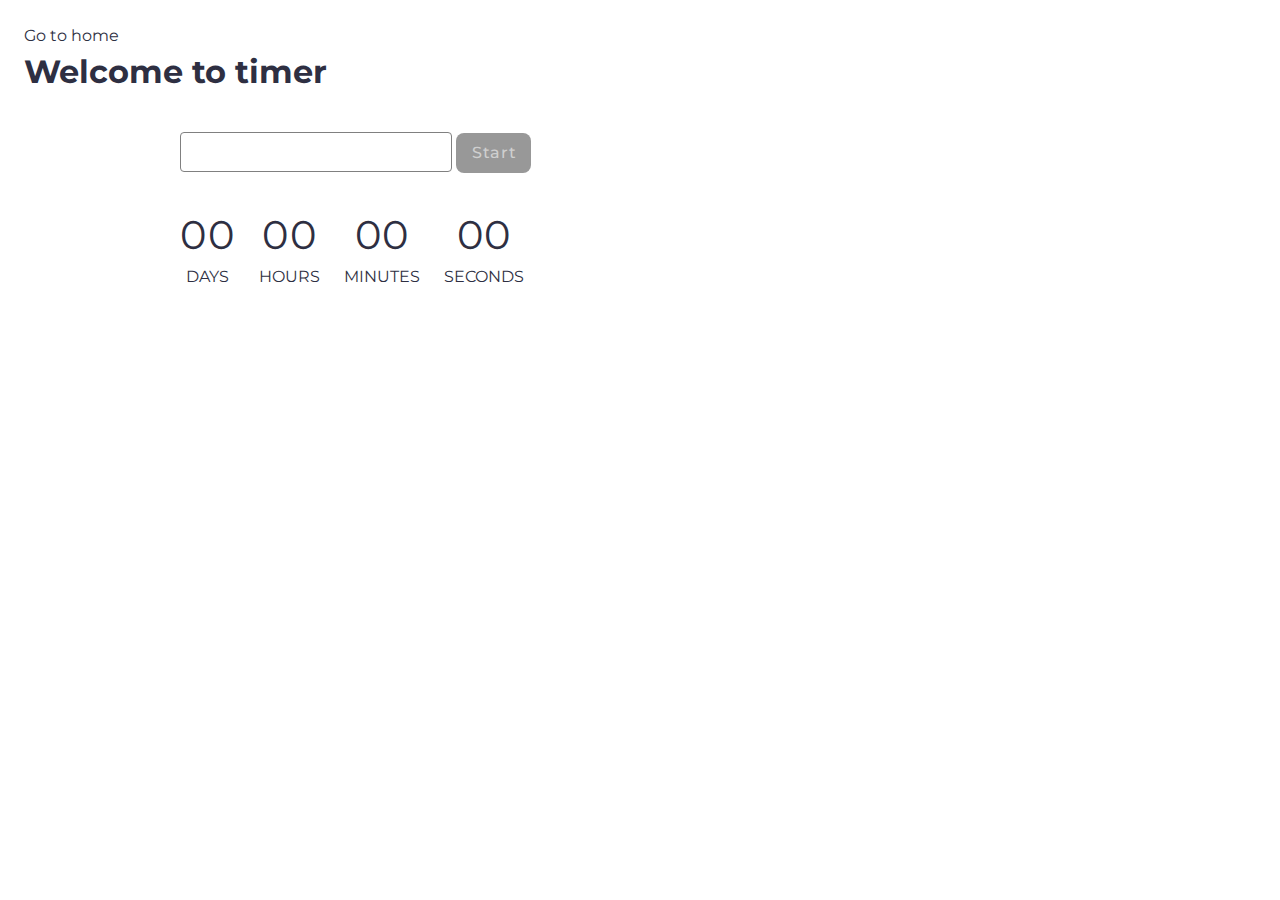
<file: src/1-timer.html>
<!DOCTYPE html>
<html lang="en">
  <head>
    <meta charset="UTF-8" />
    <meta http-equiv="X-UA-Compatible" content="IE=edge" />
    <meta name="viewport" content="width=device-width, initial-scale=1.0" />
    <title>goit-js-hw-10-timer</title>
    <link rel="preconnect" href="https://fonts.googleapis.com">
    <link rel="preconnect" href="https://fonts.gstatic.com" crossorigin>
    <link href="https://fonts.googleapis.com/css2?family=Montserrat:ital,wght@0,400;0,500;0,600;0,700;1,700&display=swap"
      rel="stylesheet">
    <link rel="stylesheet" href="https://cdnjs.cloudflare.com/ajax/libs/modern-normalize/2.0.0/modern-normalize.min.css" />
    <link rel="stylesheet" href="./css/styles.css">
    <link rel="stylesheet" href="./css/timer.css">
  </head>
  <body>
    <section>
      <a href="./index.html">Go to home</a>
      <h1>Welcome to timer</h1>
    </section>
    <section class="content">
      <input type="text" id="datetime-picker" />
      <button type="button" disabled data-start>Start</button>

      <div class="timer">
        <div class="field">
          <span class="value" data-days>00</span>
          <span class="label">Days</span>
        </div>
        <div class="field">
          <span class="value" data-hours>00</span>
          <span class="label">Hours</span>
        </div>
        <div class="field">
          <span class="value" data-minutes>00</span>
          <span class="label">Minutes</span>
        </div>
        <div class="field">
          <span class="value" data-seconds>00</span>
          <span class="label">Seconds</span>
        </div>
      </div>

    </section>
    <script type="module" src="./js/1-timer.js"></script>
  </body>
</html>
</file>
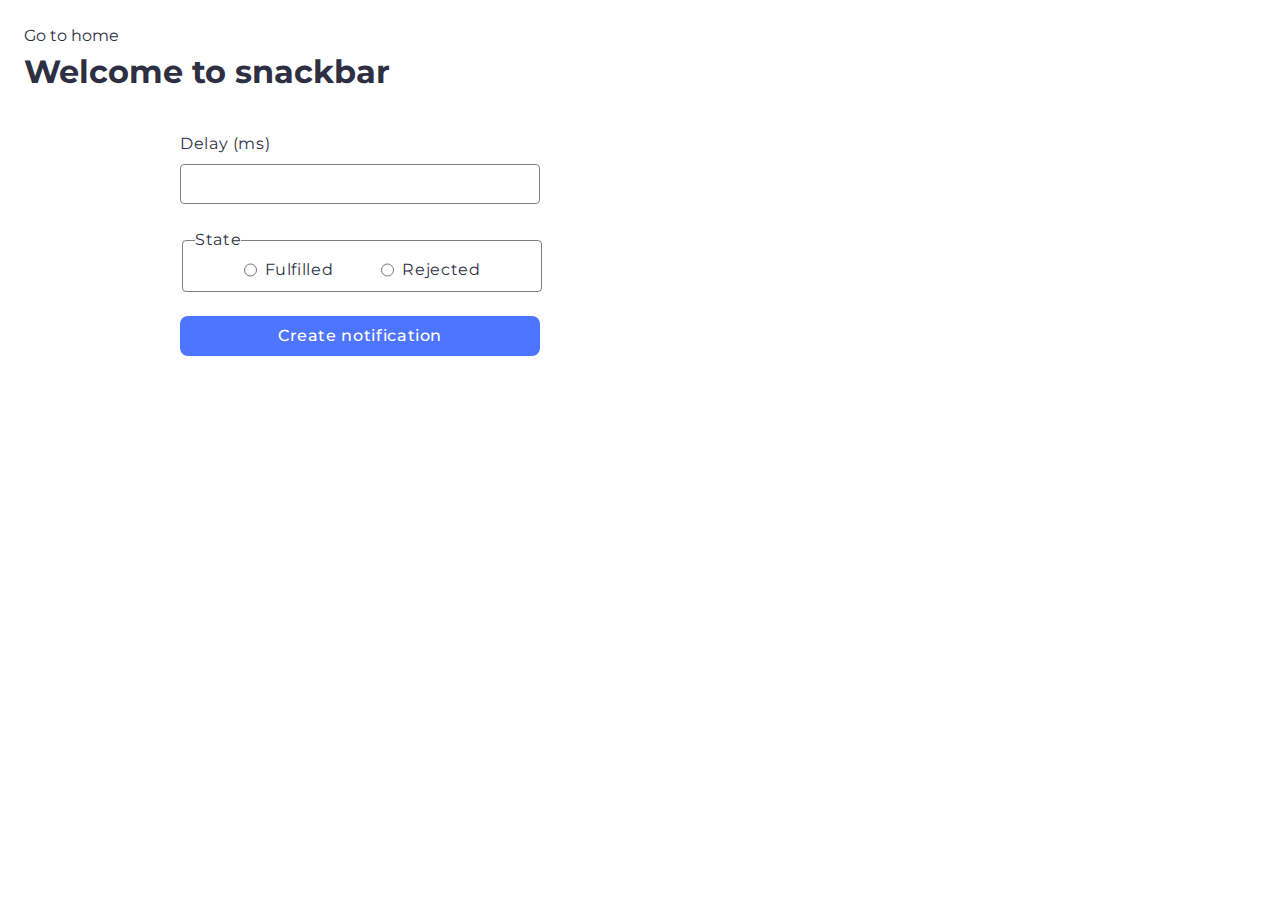
<file: src/2-snackbar.html>
<!DOCTYPE html>
<html lang="en">
  <head>
    <meta charset="UTF-8" />
    <meta http-equiv="X-UA-Compatible" content="IE=edge" />
    <meta name="viewport" content="width=device-width, initial-scale=1.0" />
    <title>goit-js-hw-10-snackbar</title>
    <link rel="preconnect" href="https://fonts.googleapis.com">
    <link rel="preconnect" href="https://fonts.gstatic.com" crossorigin>
    <link href="https://fonts.googleapis.com/css2?family=Montserrat:ital,wght@0,400;0,500;0,600;0,700;1,700&display=swap"
      rel="stylesheet">
    <link rel="stylesheet" href="https://cdnjs.cloudflare.com/ajax/libs/modern-normalize/2.0.0/modern-normalize.min.css" />
    <link rel="stylesheet" href="./css/styles.css">
    <link rel="stylesheet" href="./css/snackbar.css">
  </head>
  <body>
    <section>
      <a href="./index.html">Go to home</a>
      <h1>Welcome to snackbar</h1>
    </section>
    <section class="content">
      <form class="form">
        <label>
          Delay (ms)
          <input type="number" name="delay" required />
        </label>
      
        <fieldset>
          <legend>State</legend>
          <label>
            <input type="radio" name="state" value="fulfilled" required />
            Fulfilled
          </label>
          <label>
            <input type="radio" name="state" value="rejected" required />
            Rejected
          </label>
        </fieldset>
      
        <button type="submit">Create notification</button>
      </form>
    </section>
    <script type="module" src="./js/2-snackbar.js"></script>
  </body>
</html>
</file>
<file: src/css/timer.css>
input {
    width: 272px;
    height: 40px;
    padding: 8px 16px;
    border: 1px solid #808080;
    border-radius: 4px;
}

input:hover {
    outline: transparent;
    border-color: #000000;
}

input:focus,
input:active {
    outline: transparent;
    border-color: #4e75ff;  
}

input:disabled {
    outline: transparent;
    border-color: #808080;
    background: #fafafa;
  }

button {
    width: 75px;
    height: 40px;
    font-size: 16px;
    font-weight: 500;
    letter-spacing: 0.04em;
    color: #cfcfcf;
    border: none;
    border-radius: 8px;
    padding: 8px 16px;
    background: #989898;
    cursor: default;
}

button[data-start='active'] {
  cursor: pointer;
  color: #FFFFFF;
  background: #4e75ff;
}

button[data-start='active']:hover,
button[data-start='active']:focus {
  cursor: pointer;  
  background-color: #6c8cff;
  outline: transparent;
}

.timer {
    display: flex;
    flex-direction: row;
    gap: 24px;
    margin-top: 32px;
  }

  .field {
    display: flex;
    flex-direction: column;
    align-items: center;
  }

  .value {
    font-size: 40px;
    font-weight: 400;
    letter-spacing: 0.04em;
  }

  .label {
    font-size: 16px;
    font-weight: 400;
    text-transform: uppercase;
  }
</file>
<file: src/css/snackbar.css>
.form {
    display: flex;
    flex-direction: column;
    gap: 24px;
}

form label {
    display: flex;
    flex-direction: column;
    gap: 8px;
    font-size: 16px;
    font-weight: 400;
    letter-spacing: 0.04em;
}

input[name='delay'] {
    width: 360px;
    height: 40px;
    font-size: 16px;
    font-weight: 400;
    letter-spacing: 0.04em;
    padding-left: 16px;
    border: 1px solid #808080;
    border-radius: 4px;
}

input[name='delay']:hover {
    outline: transparent;
    border-color: #000000;
}

input[name='delay']:focus {
    outline: transparent;
    border-color: #4e75ff;
}

fieldset {
    display: flex;
    flex-direction: row;
    gap: 48px;
    justify-content: center;
    width: 360px;
    height: 64px;
    font-size: 16px;
    font-weight: 400;
    letter-spacing: 0.04em;
    border: 1px solid #808080;
    border-radius: 4px;
}

fieldset:hover {
    border-color: #000000;
}

fieldset label {
    display: flex;
    flex-direction: row;
    gap: 8px;
    font-size: 16px;
    font-weight: 400;
    letter-spacing: 0.04em;
}

button {
    width: 360px;
    height: 40px;
    font-size: 16px;
    font-weight: 500;
    letter-spacing: 0.04em;
    color: #FFFFFF;
    border: none;
    border-radius: 8px;
    background: #4e75ff;
    
}

button:hover {
    background: #6c8cff;
}
</file>
<file: src/css/styles.css>
@import url('./reset.css');

nav ul {
  display: flex;
  flex-direction: row;
  gap: 24px;
  font-size: 24px;
  font-weight: 800;
}

.content {
  margin-top: 36px;
  margin-left: 156px;
}
</file>
